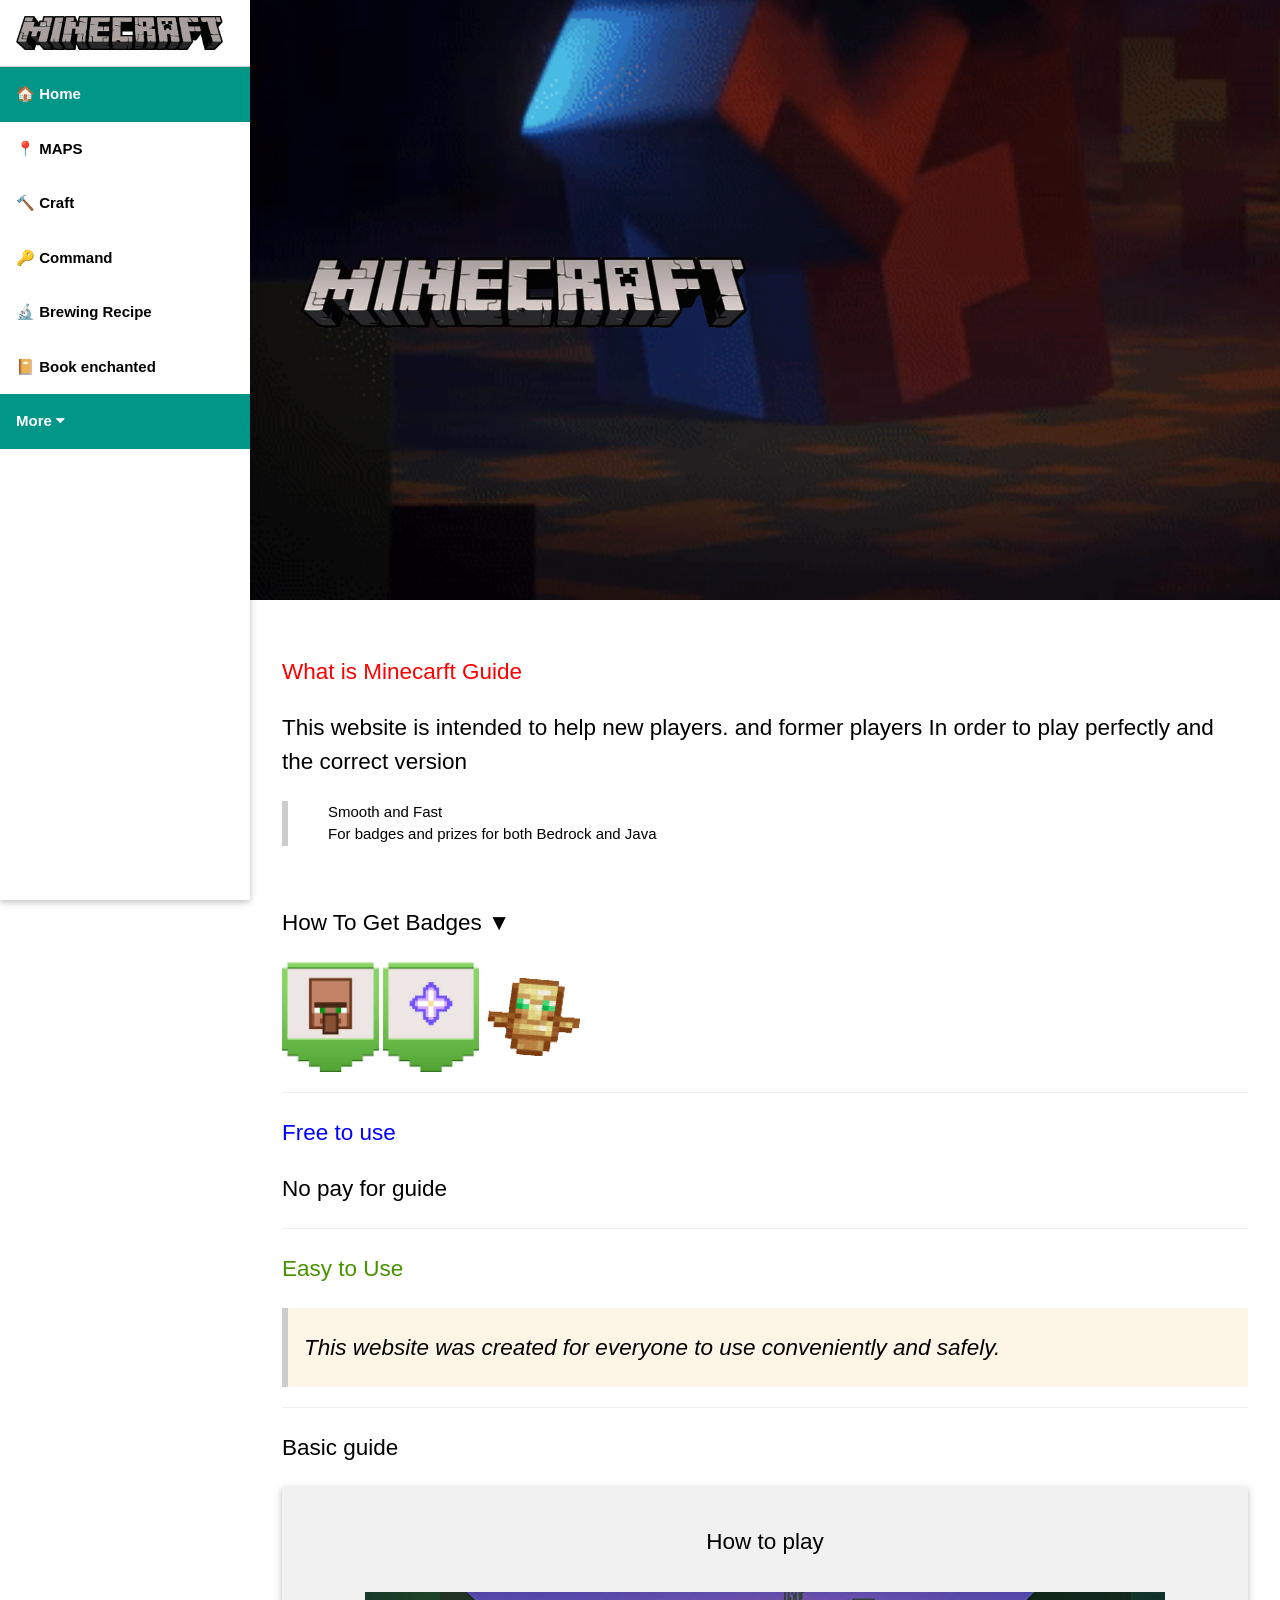
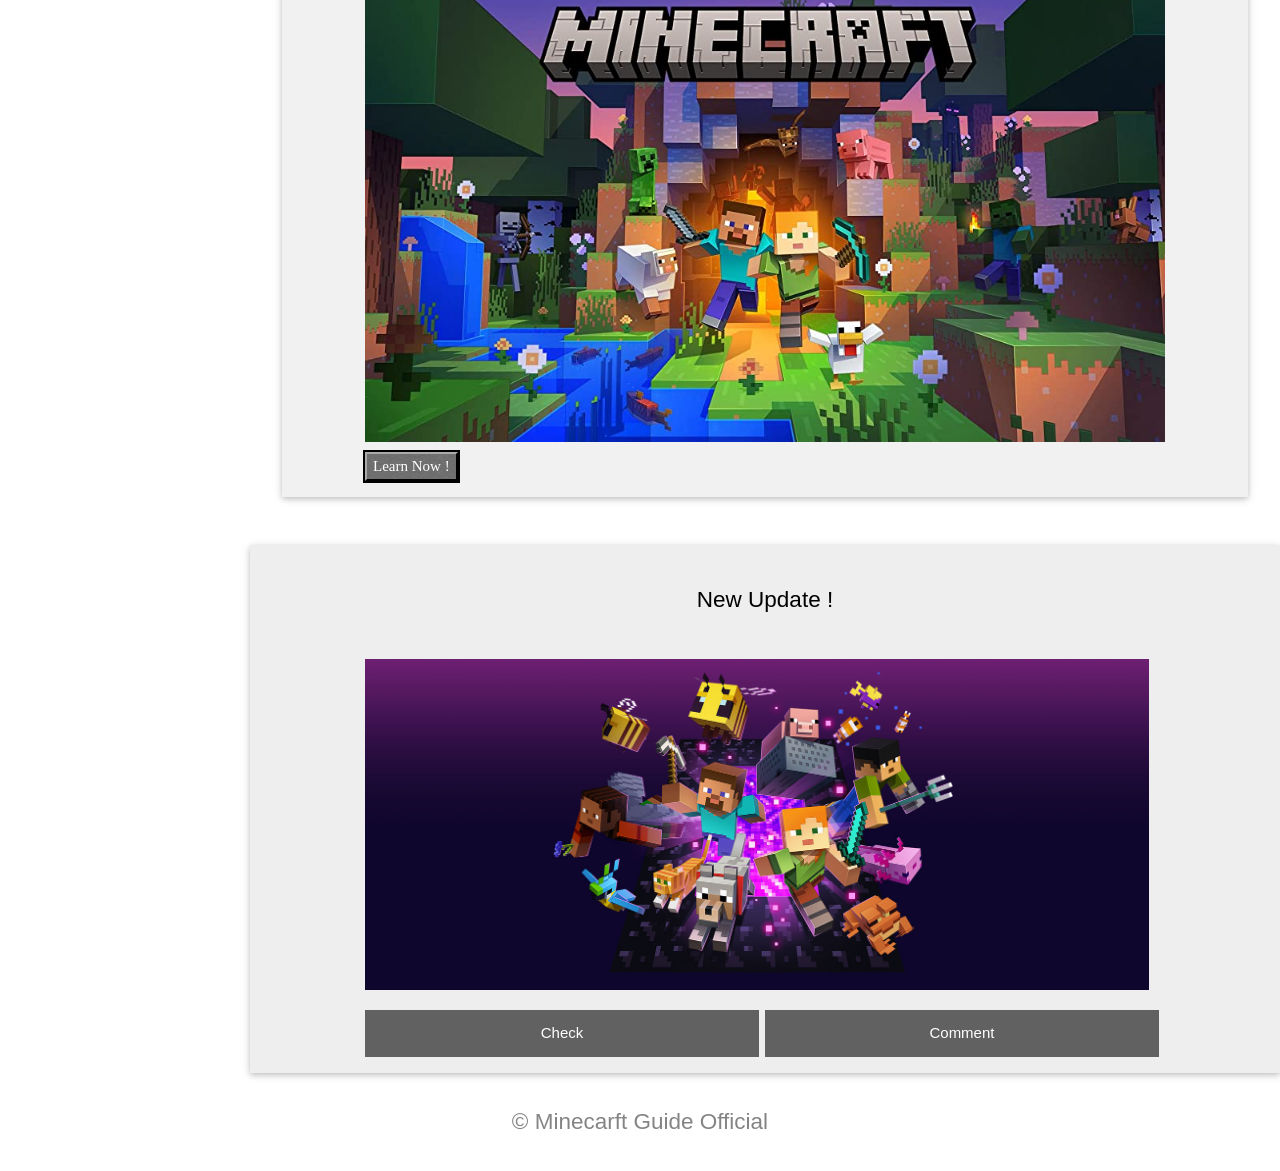
<file: index.html>
<!DOCTYPE html>
<html>
<title>Minecraft Guide</title>
<link rel="stylesheet" href="style.css">
<link rel="icon" type="image/x-icon" href="img/Minecraft-creeper-face.jpg">
<meta name="viewport" content="width=device-width, initial-scale=1">
<link rel="stylesheet" href="https://www.w3schools.com/w3css/4/w3.css">
<link rel="stylesheet" href="https://www.w3schools.com/lib/w3-theme-teal.css">
<link href="https://fonts.cdnfonts.com/css/minecraft-3" rel="stylesheet">
<link rel="stylesheet" href="https://cdnjs.cloudflare.com/ajax/libs/font-awesome/4.7.0/css/font-awesome.min.css">
<style>
body {font-family: 'Minecraft', sans-serif;}
.w3-bar-block .w3-bar-item {
  padding: 16px;
  font-weight: bold;
  
}
</style>
<body>

<nav class="w3-sidebar w3-bar-block w3-collapse w3-animate-left w3-card" style="z-index:3;width:250px;" id="mySidebar">
  <a class="w3-bar-item w3-button w3-border-bottom w3-large" href="index.html"><img src="img/Minecraft_text.png" style="width:95%;"></a>
  <a class="w3-bar-item w3-button w3-hide-large w3-large" href="javascript:void(0)" onclick="w3_close()">Close <i class="fa fa-remove"></i></a>

  <a class="w3-bar-item w3-button w3-teal" href="index.html" > &#127968; Home</a>
  <a class="w3-bar-item w3-button" href="maps.html">&#128205; MAPS</a>
  <a class="w3-bar-item w3-button" href="craft.html">&#128296; Craft</a>
  <a class="w3-bar-item w3-button" href="#">&#128273; Command</a>
  <a class="w3-bar-item w3-button" href="#">&#128300; Brewing Recipe</a>
  <a class="w3-bar-item w3-button" href="#">&#128212; Book enchanted</a>
  <div>
    <a class="w3-bar-item w3-button w3-teal" onclick="myAccordion('demo')" href="javascript:void(0)">More <i class="fa fa-caret-down"></i></a>
 
    <div id="demo" class="w3-hide">
      <a class="w3-bar-item w3-button" href="#">&#128225;Server</a>
      <a class="w3-bar-item w3-button" href="#">&#128268;Fix Ping</a>
      <a class="w3-bar-item w3-button" href="#">&#128229;Mods / Sheder</a>
      <a class="w3-bar-item w3-button" href="https://aka.ms/minecraftClientGameCoreWindows">&#128229;Minecraft official</a>
      <a class="w3-bar-item w3-button" href="https://tlauncher.org/en/">&#128229;Minecraft TL</a>
    </div>
  </div>
</nav>

<div class="w3-overlay w3-hide-large w3-animate-opacity" onclick="w3_close()" style="cursor:pointer" id="myOverlay"></div>

<div class="w3-main" style="margin-left:250px;">

<div id="myTop" class="w3-container w3-top w3-theme w3-large">
  <p><i class="fa fa-bars w3-button w3-teal w3-hide-large w3-xlarge" onclick="w3_open()"></i>
  <span id="myIntro" class="w3-hide" style="color: rgb(0, 234, 255);">Minecraft Help !</span></p>
</div>

<header class="w3-container w3-theme" style="padding:175px 50px" >

</style>



<style>
  
header {
background-image: url('img/gif.gif');
background-position: 50%;
background-size:152ch;

overflow: hidden; /* ซ่อนส่วนที่เกินของรูปภาพ */

 /* URL ของรูปภาพที่คุณต้องการใช้ */
background-repeat: repeat-x; /* ให้รูปภาพเลื่อนแนวนอน */
 
}

</style>
<img src="img/00.png" alt="" height="250">


</header>

<div class="w3-container" style="padding:32px">

<p style="color: rgb(255, 0, 0);">What is Minecarft Guide</h2>

<p>This website is intended to help new players. and former players In order to play perfectly and the correct version</p>

<ul class="w3-leftbar w3-theme-border" style="list-style:none">
 <li>Smooth and Fast</li>
 <li>For badges and prizes for both Bedrock and Java</li>
 
</ul>
<br>
<p>How To Get Badges ▼</p>
<a href="vil.html">
<img src="img/images.png" style="width:10%" alt="Responsive"></a>
<a href="star.html">
<img src="img/78.png" style="width:10%" alt="Responsive"></a>
<a href="relife.html">
<img src="img/1996177_5e6b9.gif" style="width:10%" alt="Responsive"></a>
<hr>
<p style="color: blue;">Free to use</h2>
<p>No pay for guide</p>

<hr>
<p style="color: rgb(73, 146, 0);">Easy to Use</h2>
<div class="w3-container w3-sand w3-leftbar">
<p><i>This website was created for everyone to use conveniently and safely.</i><br>
</p>
</div>

<hr>
<p>Basic guide</h2>




<div class="w3-panel w3-light-grey w3-padding-16 w3-card">
<p class="w3-center">How to play </h3>
<div class="w3-content" style="max-width:800px">
<a href="howto.html" target="_blank"  title="Band Demo"><img src="img/minecraft-game.jpg" style="width:100%;margin:10px 0" alt="Band Template"></a><br>
<a href="howto.html">
<button style="color: rgb(255, 255, 255);" class="minecraft-btn mx-auto w-64 text-center text-white truncate p-1 border-2 border-b-4 hover:text-yellow-200">Learn Now !</button>
<style>
  .minecraft-btn {
    background-image: url([data-uri]);
    font-family: 'Minecraft';
      border-color: #AAA #565656 #565656 #AAA;
    
      outline: 2px solid #000;
  }
    
  .minecraft-btn:hover {
    background-image: url([data-uri]);
      border-color: #BDC6FF #59639A #59639A #BDC6FF;
  }
  </style></a>
   
 
</div>
</div>
</div>

<div class="w3-container w3-padding-16 w3-card" style="background-color:#eee">
<p class="w3-center">New Update !</h3>
<div class="w3-content" style="max-width:800px">
<img src="img/0.jpg" style="width:98%;margin:20px 0" alt="Blog Template"><br>
<div class="w3-row">
  <div class="w3-col m6">
    <a href="tryw3css_templates_blog.htm" target="_blank" class="w3-button w3-padding-large w3-dark-grey" style="width:98.5%">Check</a>
  </div>
  <div class="w3-col m6">
    <a href="w3css_templates.asp" class="w3-button w3-padding-large w3-dark-grey" style="width:98.5%">Comment</a>
    
  </div>
</div>
</div>
</div>

</div>

<footer class="w3-container w3-theme" style="padding:10px ">
 <center><p style="color: rgba(0, 0, 0, 0.482);" >&copy; Minecarft Guide Official</p></center>
</footer>
     
</div>

<script>
// Open and close the sidebar on medium and small screens
function w3_open() {
  document.getElementById("mySidebar").style.display = "block";
  document.getElementById("myOverlay").style.display = "block";
}

function w3_close() {
  document.getElementById("mySidebar").style.display = "none";
  document.getElementById("myOverlay").style.display = "none";
}

// Change style of top container on scroll
window.onscroll = function() {myFunction()};
function myFunction() {
  if (document.body.scrollTop > 80 || document.documentElement.scrollTop > 80) {
    document.getElementById("myTop").classList.add("w3-card-4", "w3-animate-opacity");
    document.getElementById("myIntro").classList.add("w3-show-inline-block");
  } else {
    document.getElementById("myIntro").classList.remove("w3-show-inline-block");
    document.getElementById("myTop").classList.remove("w3-card-4", "w3-animate-opacity");
  }
}

// Accordions
function myAccordion(id) {
  var x = document.getElementById(id);
  if (x.className.indexOf("w3-show") == -1) {
    x.className += " w3-show";
    x.previousElementSibling.className += " w3-theme";
  } else { 
    x.className = x.className.replace("w3-show", "");
    x.previousElementSibling.className = 
    x.previousElementSibling.className.replace(" w3-theme", "");
  }
}
</script>
     
</body>
</html>
</file>
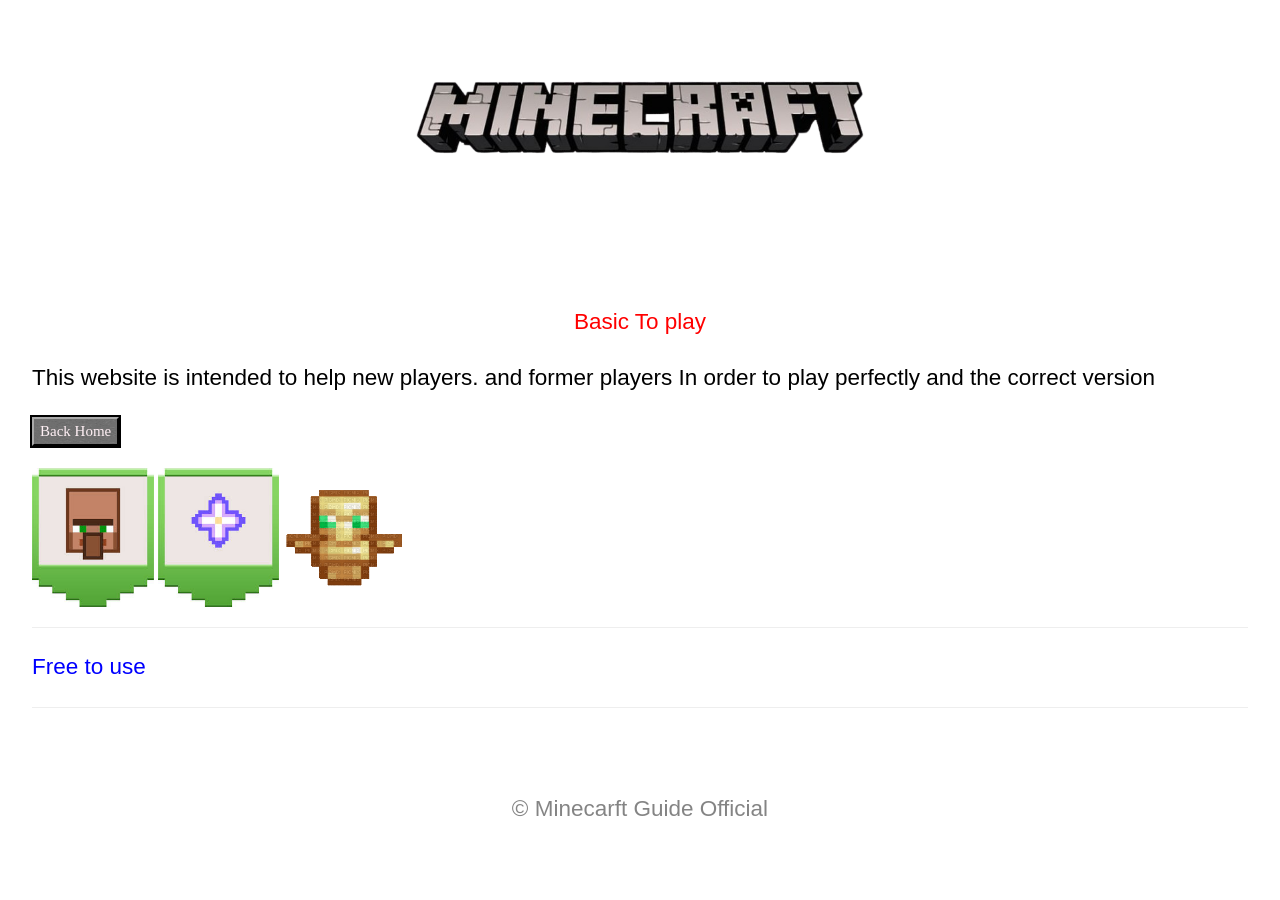
<file: howto.html>
<!DOCTYPE html>
<html>
<title>Minecraft Guide</title>
<link rel="stylesheet" href="style.css">
<link rel="icon" type="image/x-icon" href="img/Minecraft-creeper-face.jpg">
<meta name="viewport" content="width=device-width, initial-scale=1">
<link rel="stylesheet" href="https://www.w3schools.com/w3css/4/w3.css">
<link rel="stylesheet" href="https://www.w3schools.com/lib/w3-theme-teal.css">
<link href="https://fonts.cdnfonts.com/css/minecraft-3" rel="stylesheet">
<link rel="stylesheet" href="https://cdnjs.cloudflare.com/ajax/libs/font-awesome/4.7.0/css/font-awesome.min.css">
<style>
body {font-family: 'Minecraft', sans-serif;}
.w3-bar-block .w3-bar-item {
  padding: 16px;
  font-weight: bold;
  
}
</style>
</style>

<center>
<img src="img/00.png" alt="" height="250">
</center>

</header>

<div class="w3-container" style="padding:32px">
<center>
<p style="color: rgb(255, 0, 0);">Basic To play</h2>
</center>
<p>This website is intended to help new players. and former players In order to play perfectly and the correct version</p>


</style>
            

 
</ul>
<a href="index.html">
<button  style="color: lavenderblush;" class="minecraft-btn mx-auto w-64 text-center text-white truncate p-1 border-2 border-b-4 hover:text-yellow-200">Back Home</button>
</a><style>
  .minecraft-btn {
    background-image: url([data-uri]);
    font-family: 'Minecraft';
      border-color: #AAA #565656 #565656 #AAA;
    
      outline: 2px solid #000;
  }
    
  .minecraft-btn:hover {
    background-image: url([data-uri]);
      border-color: #BDC6FF #59639A #59639A #BDC6FF;
  }
  </style>
<br>
<br>
<img src="img/images.png" style="width:10%" alt="Responsive">
<img src="img/78.png" style="width:10%" alt="Responsive">
<img src="img/1996177_5e6b9.gif" style="width:10%" alt="Responsive">
<hr>
<p style="color: blue;">Free to use</h2>


<hr>




</div>
</div>
</div>

</div>

<footer class="w3-container w3-theme" style="padding:10px ">
 <center><p style="color: rgba(0, 0, 0, 0.482);" >&copy; Minecarft Guide Official</p></center>
</footer>
     
</div>

<script>
// Open and close the sidebar on medium and small screens
function w3_open() {
  document.getElementById("mySidebar").style.display = "block";
  document.getElementById("myOverlay").style.display = "block";
}

function w3_close() {
  document.getElementById("mySidebar").style.display = "none";
  document.getElementById("myOverlay").style.display = "none";
}

// Change style of top container on scroll
window.onscroll = function() {myFunction()};
function myFunction() {
  if (document.body.scrollTop > 80 || document.documentElement.scrollTop > 80) {
    document.getElementById("myTop").classList.add("w3-card-4", "w3-animate-opacity");
    document.getElementById("myIntro").classList.add("w3-show-inline-block");
  } else {
    document.getElementById("myIntro").classList.remove("w3-show-inline-block");
    document.getElementById("myTop").classList.remove("w3-card-4", "w3-animate-opacity");
  }
}

// Accordions
function myAccordion(id) {
  var x = document.getElementById(id);
  if (x.className.indexOf("w3-show") == -1) {
    x.className += " w3-show";
    x.previousElementSibling.className += " w3-theme";
  } else { 
    x.className = x.className.replace("w3-show", "");
    x.previousElementSibling.className = 
    x.previousElementSibling.className.replace(" w3-theme", "");
  }
}
</script>
     
</body>
</html>
</file>
<file: style.css>
p {
    font-size: 150%;
    color: rgb(0, 0, 0);
}
</file>
